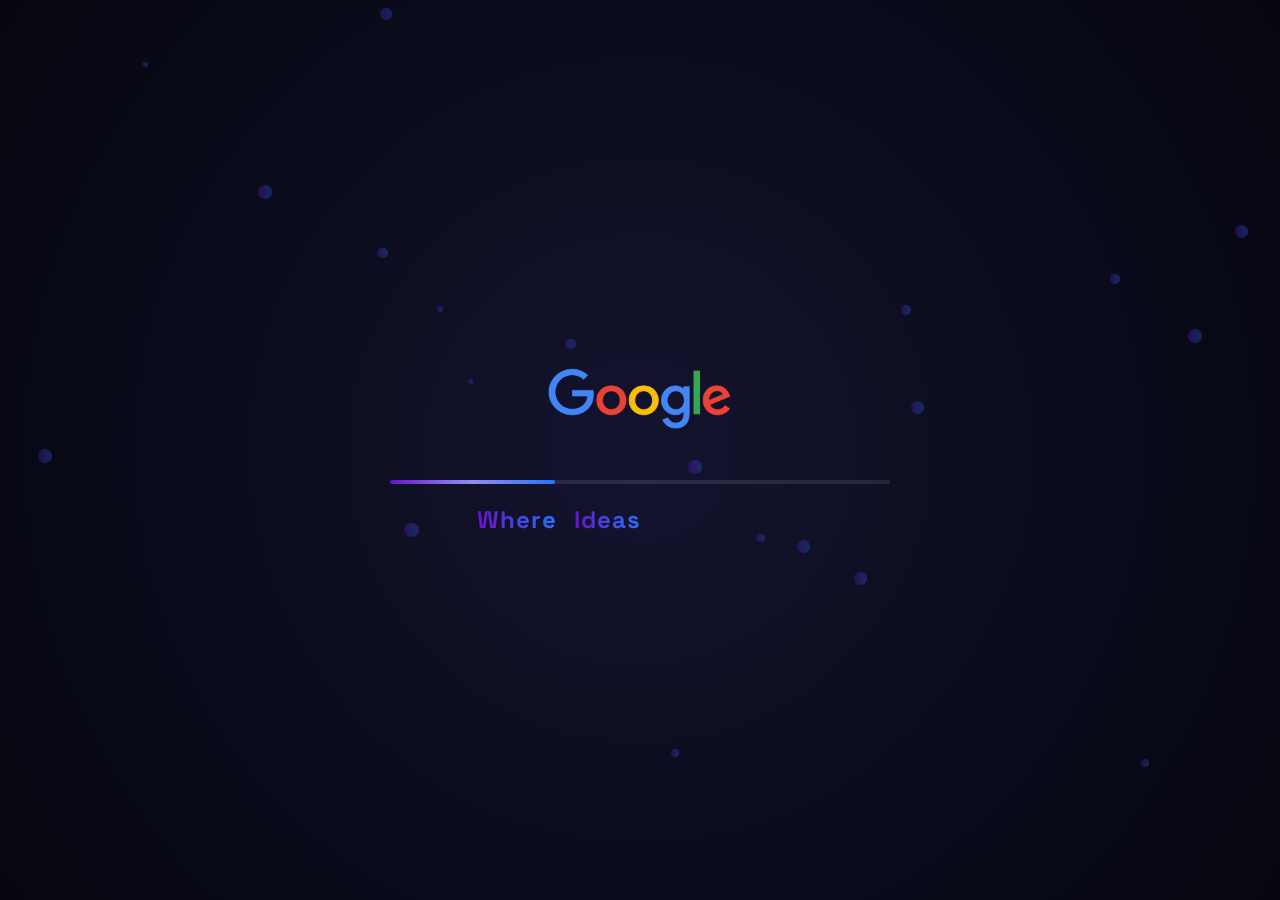
<file: loading.html>
<!DOCTYPE html>
<html lang="en">
<head>
    <meta charset="UTF-8">
    <meta name="viewport" content="width=device-width, initial-scale=1.0">
    <title>Loading | IdeaVenture</title>
    <link href="https://fonts.googleapis.com/css2?family=Poppins:wght@300;400;500;600;700&family=Space+Grotesk:wght@500;700&display=swap" rel="stylesheet">
    <link rel="stylesheet" href="loading.css">
</head>
<body>
    <div class="loading-container">
        <div class="loading-content">
            <div class="logo-container">
                <img src="assets\images\google-logo-transparent.png" alt="IdeaVenture" class="loading-logo">
            </div>
            <div class="loading-bar-container">
                <div class="loading-bar"></div>
            </div>
            <div class="loading-text">
                <span class="word">Where</span>
                <span class="word">Ideas</span>
                <span class="word">Come</span>
                <span class="word">Alive</span>
            </div>
        </div>
    </div>

    <script src="loading.js"></script>
</body>
</html>
</file>
<file: loading.css>
/* Loading Page Styles */
* {
    margin: 0;
    padding: 0;
    box-sizing: border-box;
}

body {
    font-family: 'Poppins', sans-serif;
    background-color: #0c0c15;
    color: #ffffff;
    overflow: hidden;
    height: 100vh;
    width: 100vw;
}

.loading-container {
    position: fixed;
    top: 0;
    left: 0;
    width: 100%;
    height: 100%;
    display: flex;
    justify-content: center;
    align-items: center;
    background: radial-gradient(circle, rgba(20, 20, 50, 0.9) 0%, rgba(6, 7, 15, 0.95) 100%);
    z-index: 9999;
}

.loading-content {
    text-align: center;
    width: 80%;
    max-width: 500px;
}

.logo-container {
    margin-bottom: 40px;
    animation: pulse 2s infinite alternate;
}

.loading-logo {
    width: 200px;
    height: auto;
}

.loading-bar-container {
    width: 100%;
    height: 4px;
    background-color: rgba(255, 255, 255, 0.1);
    border-radius: 10px;
    overflow: hidden;
    margin-bottom: 20px;
    position: relative;
}

.loading-bar {
    height: 100%;
    width: 0%;
    background: linear-gradient(90deg, #6a11cb, #2575fc);
    border-radius: 10px;
    transition: width 0.5s ease;
    box-shadow: 0 0 10px rgba(106, 17, 203, 0.7);
    position: relative;
}

.loading-bar::after {
    content: '';
    position: absolute;
    top: 0;
    left: 0;
    width: 100%;
    height: 100%;
    background: linear-gradient(90deg, transparent, rgba(255, 255, 255, 0.4), transparent);
    animation: shimmer 1.5s infinite;
}

.loading-text {
    font-family: 'Space Grotesk', sans-serif;
    font-size: 1.5rem;
    font-weight: 700;
    letter-spacing: 1px;
    height: 30px;
    overflow: hidden;
}

.word {
    display: inline-block;
    opacity: 0;
    transform: translateY(40px);
    margin: 0 5px;
    background: linear-gradient(to right, #6a11cb, #2575fc);
    -webkit-background-clip: text;
    background-clip: text;
    -webkit-text-fill-color: transparent;
}

/* Animations */
@keyframes pulse {
    0% {
        transform: scale(1);
    }
    100% {
        transform: scale(1.05);
    }
}

@keyframes shimmer {
    0% {
        transform: translateX(-100%);
    }
    100% {
        transform: translateX(100%);
    }
}

/* Particles Background */
.particles {
    position: absolute;
    top: 0;
    left: 0;
    width: 100%;
    height: 100%;
    z-index: -1;
}

.particle {
    position: absolute;
    border-radius: 50%;
    background: linear-gradient(90deg, #6a11cb, #2575fc);
    opacity: 0.3;
    pointer-events: none;
    animation: float 4s infinite alternate;
}

@keyframes float {
    0% {
        transform: translateY(0) rotate(0deg);
    }
    100% {
        transform: translateY(-20px) rotate(360deg);
    }
}
</file>
